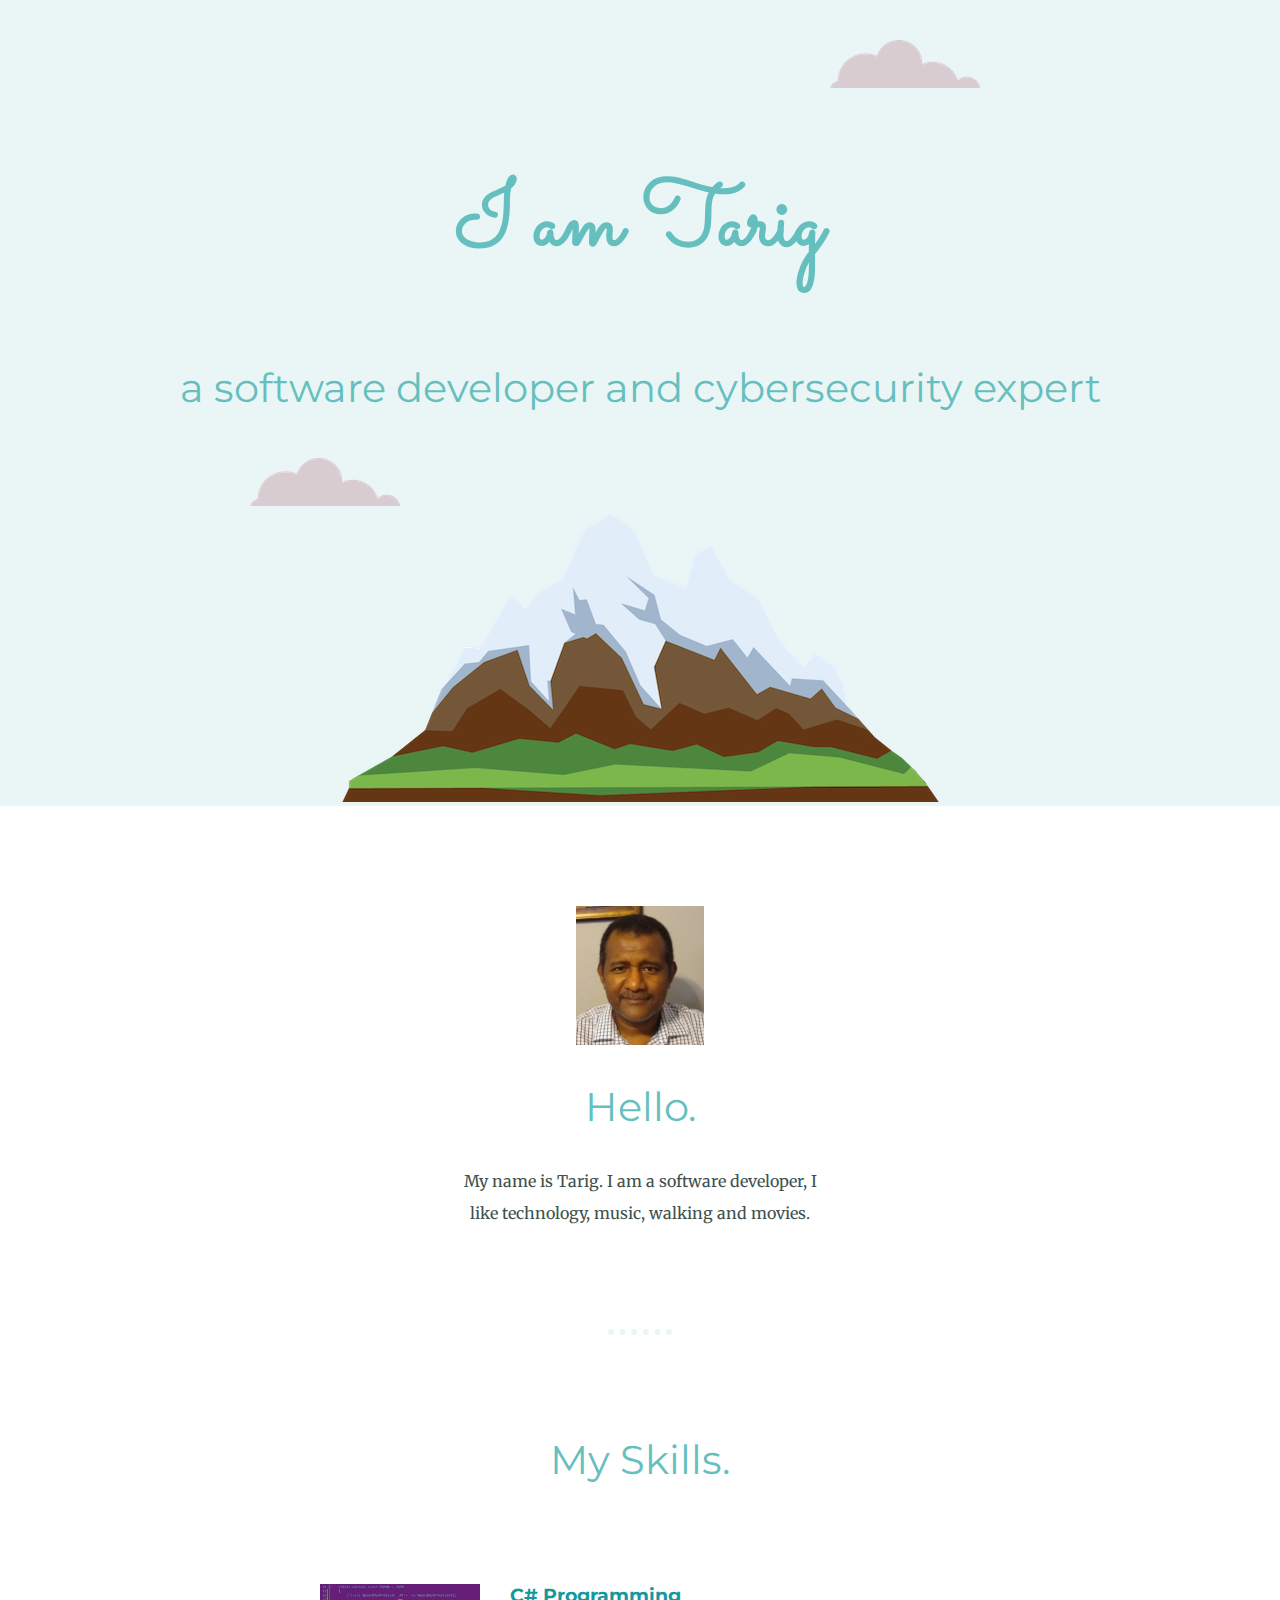
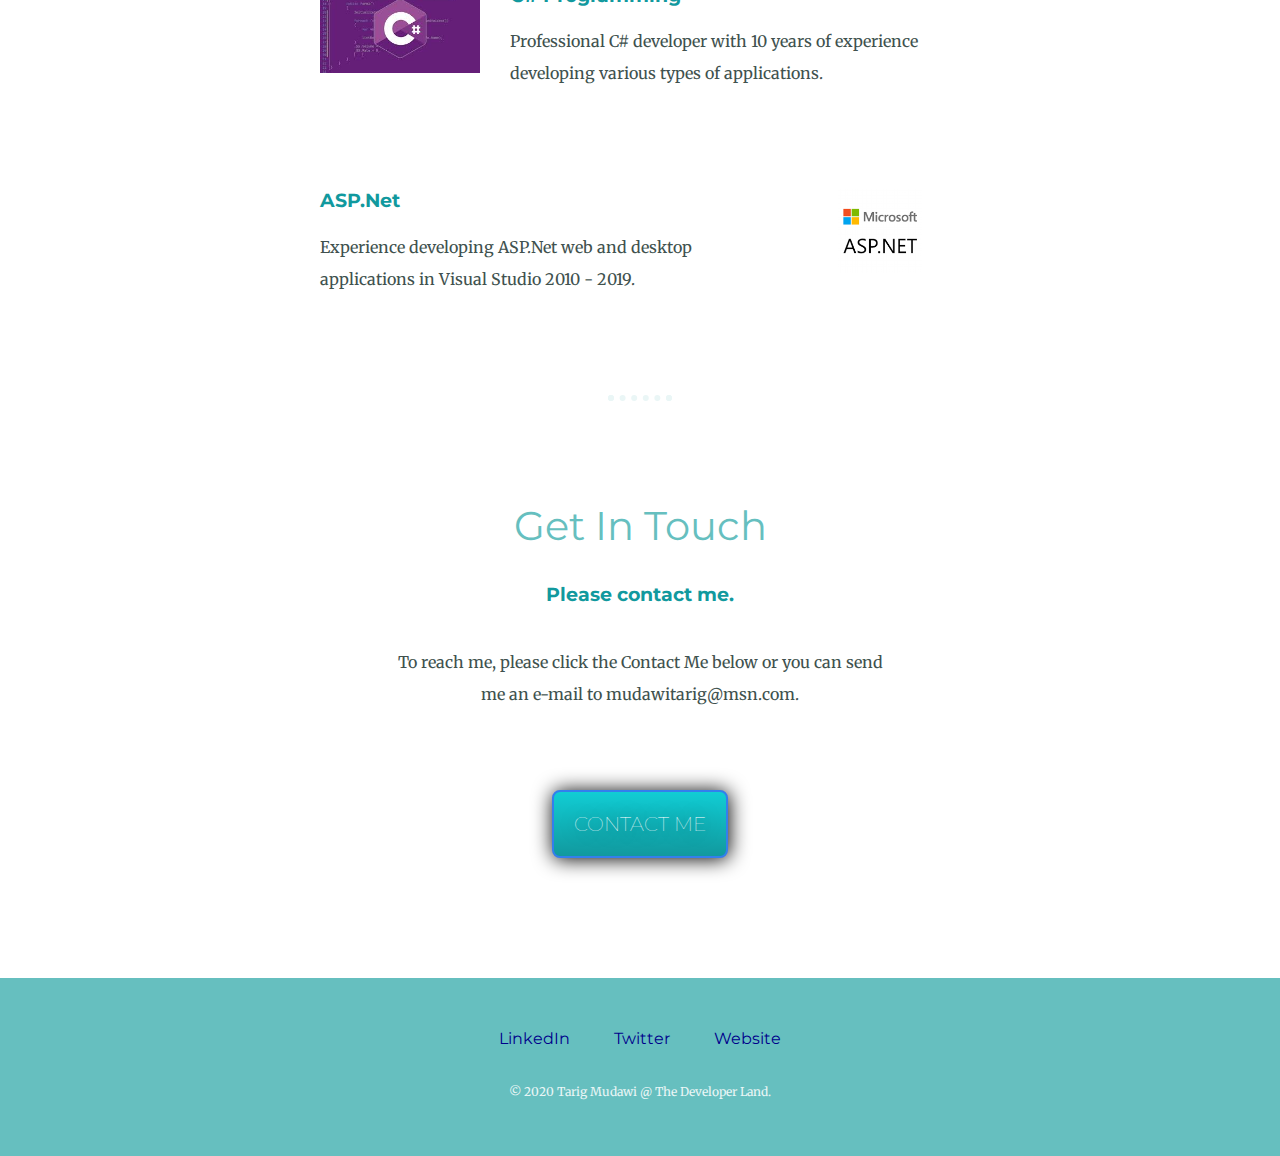
<file: index.html>
<!DOCTYPE html>
<html lang="en" dir="ltr">
  <head>
    <meta charset="utf-8">
    <title>Tarig Mudawi</title>
    <link rel="stylesheet" href="css/styles.css">
    <link rel="icon" href="favicon.ico">
    <link href="https://fonts.googleapis.com/css2?family=Merriweather:wght@300&family=Montserrat:wght@100&family=Sacramento&display=swap" rel="stylesheet">
  </head>
  <body>
    <div class="top-container">
      <img class="top-cloud" src="images\cloud.png" alt="cloud-img">
      <h1>I am Tarig</h1>
      <h2>a software developer and cybersecurity expert</h2>
      <img class="bottom-cloud" src="images\cloud.png" alt="cloud-img">
      <img src="images\mountain.png" alt="mountain-img">
    </div>
    <div class="middle-container">
      <div class="profile">
        <img class="tarig-img" src="images\tarigmudawi.jpg" alt="TarigMudawi-img">
        <h2>Hello.</h2>
        <p class="bio">My name is Tarig. I am a software developer, I like technology, music, walking and movies.</p>
      </div>
      <hr>
      <div class="skills">
        <h2>My Skills.</h2>
        <div class="skill-row">
          <img class="csharp-img" src="images\Csharp.png" alt="Csharp-img">
          <h3>C# Programming</h3>
          <p>Professional C# developer with 10 years of experience developing various types of applications.</p>
        </div>
        <div class="skill-row">
          <img class="aspnet-img" src="images\ASP.Net.png" alt="ASP.Net-img">
          <h3>ASP.Net</h3>
          <p>Experience developing ASP.Net web and desktop applications in Visual Studio 2010 - 2019.</p>
        </div>
      </div>
      <hr>
      <div class="contact-me">
        <h2>Get In Touch</h2>
        <h3>Please contact me.</h3>
        <p class="contact-message">To reach me, please click the Contact Me below or you can send me an e-mail to mudawitarig@msn.com.</p>
        <!-- <a class="btn" href="mailto:mudawitarig@msn.com">CONTACT ME</a> -->
        <a href="mailto:mudawitarig@msn.com" class="btn">CONTACT ME</a>
      </div>
    </div>


    <div class="bottom-container">
      <a class="footer-link" href="https://www.linkedin.com/in/tarig-mudawi-15011449/">LinkedIn</a>
      <a class="footer-link" href="https://twitter.com/">Twitter</a>
      <a class="footer-link" href="https://www.appbrewery.co/">Website</a>
      <p class="copyright">© 2020 Tarig Mudawi @ The Developer Land.</p>
    </div>

  </body>
</html>
</file>
<file: css/styles.css>
body{
  color: #40514E;
  margin: 0;
  text-align: center;
  font-family: 'Merriweather', serif;
}

h1{
  color: #66BFBF;
  font-size: 5.625rem;
  margin-top: 50 auto 0 auto;
  font-family: 'Sacramento', cursive;
  padding-bottom: 10px;
}

h2{
  color: #66BFBF;
  font-family: 'Montserrat', sans-serif;
  font-size: 2.5rem;
  font-weight: normal;
}

h3{
  color: #11999E;
  font-family: 'Montserrat', sans-serif;
}

hr{
  border: dotted #EAF6F6 6px;
  border-bottom: none;
  width: 4%;
  margin: 100px auto;
}

p{
  line-height: 2;
}

a{
  color: #00008B;
  font-family: 'Montserrat', sans-serif;
  margin: 20px;
  text-decoration: none;
}

a:hover{
  color: #EAF6F6;
}

.top-container{
  background-color: #EAF6F6;
  position: relative;
  padding-top: 100px;
}

.middle-container{
  margin: 100px 0;
}

.bottom-container{
  background-color: #66BFBF;
  padding: 50px 0 20px;
}

.top-cloud{
  position: absolute;
  right: 300px;
  top: 40px;
}

.bottom-cloud{
  position: absolute;
  left: 250px;
  bottom: 300px;
}

/* .footer-link{
  color: #11999E;
} */

.skill-row{
  width: 50%;
  margin: 100px auto 100px auto;
  text-align: left;
}

.csharp-img{
  width: 25%;
  float: left;
  margin-right: 30px;
}

.aspnet-img{
  width: 25%;
  float: right;
  margin-left: 30px;
}

.tarig-img{
  width: 10%;
}

.bio{
  color: #40514E;
  width: 30%;
  margin: auto;
}

.contact-message{
  width: 40%;
  margin: 40px auto 60px;
}

.copyright{
  color: #EAF6F6;
  font-size: 0.75rem;
  padding: 20px 0;
}

.btn {
   background: #11CDD4;
   background-image: -webkit-linear-gradient(top, #11CDD4, #11999E);
   background-image: -moz-linear-gradient(top, #11CDD4, #11999E);
   background-image: -ms-linear-gradient(top, #11CDD4, #11999E);
   background-image: -o-linear-gradient(top, #11CDD4, #11999E);
   background-image: -webkit-gradient(to bottom, #11CDD4, #11999E);
   -webkit-border-radius: 8px;
   -moz-border-radius: 8px;
   border-radius: 8px;
   color: #FFFFFF;
   font-family: 'Montserrat', sans-serif;
   font-size: 20px;
   font-weight: 100;
   padding: 20px;
   -webkit-box-shadow: 1px 1px 20px 0 #000000;
   -moz-box-shadow: 1px 1px 20px 0 #000000;
   box-shadow: 1px 1px 20px 0 #000000;
   text-shadow: 1px 1px 20px #000000;
   border: solid #337FED 2px;
   text-decoration: none;
   display: inline-block;
   cursor: pointer;
   text-align: center;
}

.btn:hover {
   border: solid #337FED 1px;
   background: #30E3CB;
   background-image: -webkit-linear-gradient(top, #30E3CB, #2BC4AD);
   background-image: -moz-linear-gradient(top, #30E3CB, #2BC4AD);
   background-image: -ms-linear-gradient(top, #30E3CB, #2BC4AD);
   background-image: -o-linear-gradient(top, #30E3CB, #2BC4AD);
   background-image: -webkit-gradient(to bottom, #30E3CB, #2BC4AD);
   -webkit-border-radius: 20px;
   -moz-border-radius: 20px;
   border-radius: 20px;
   text-decoration: none;
}
</file>
